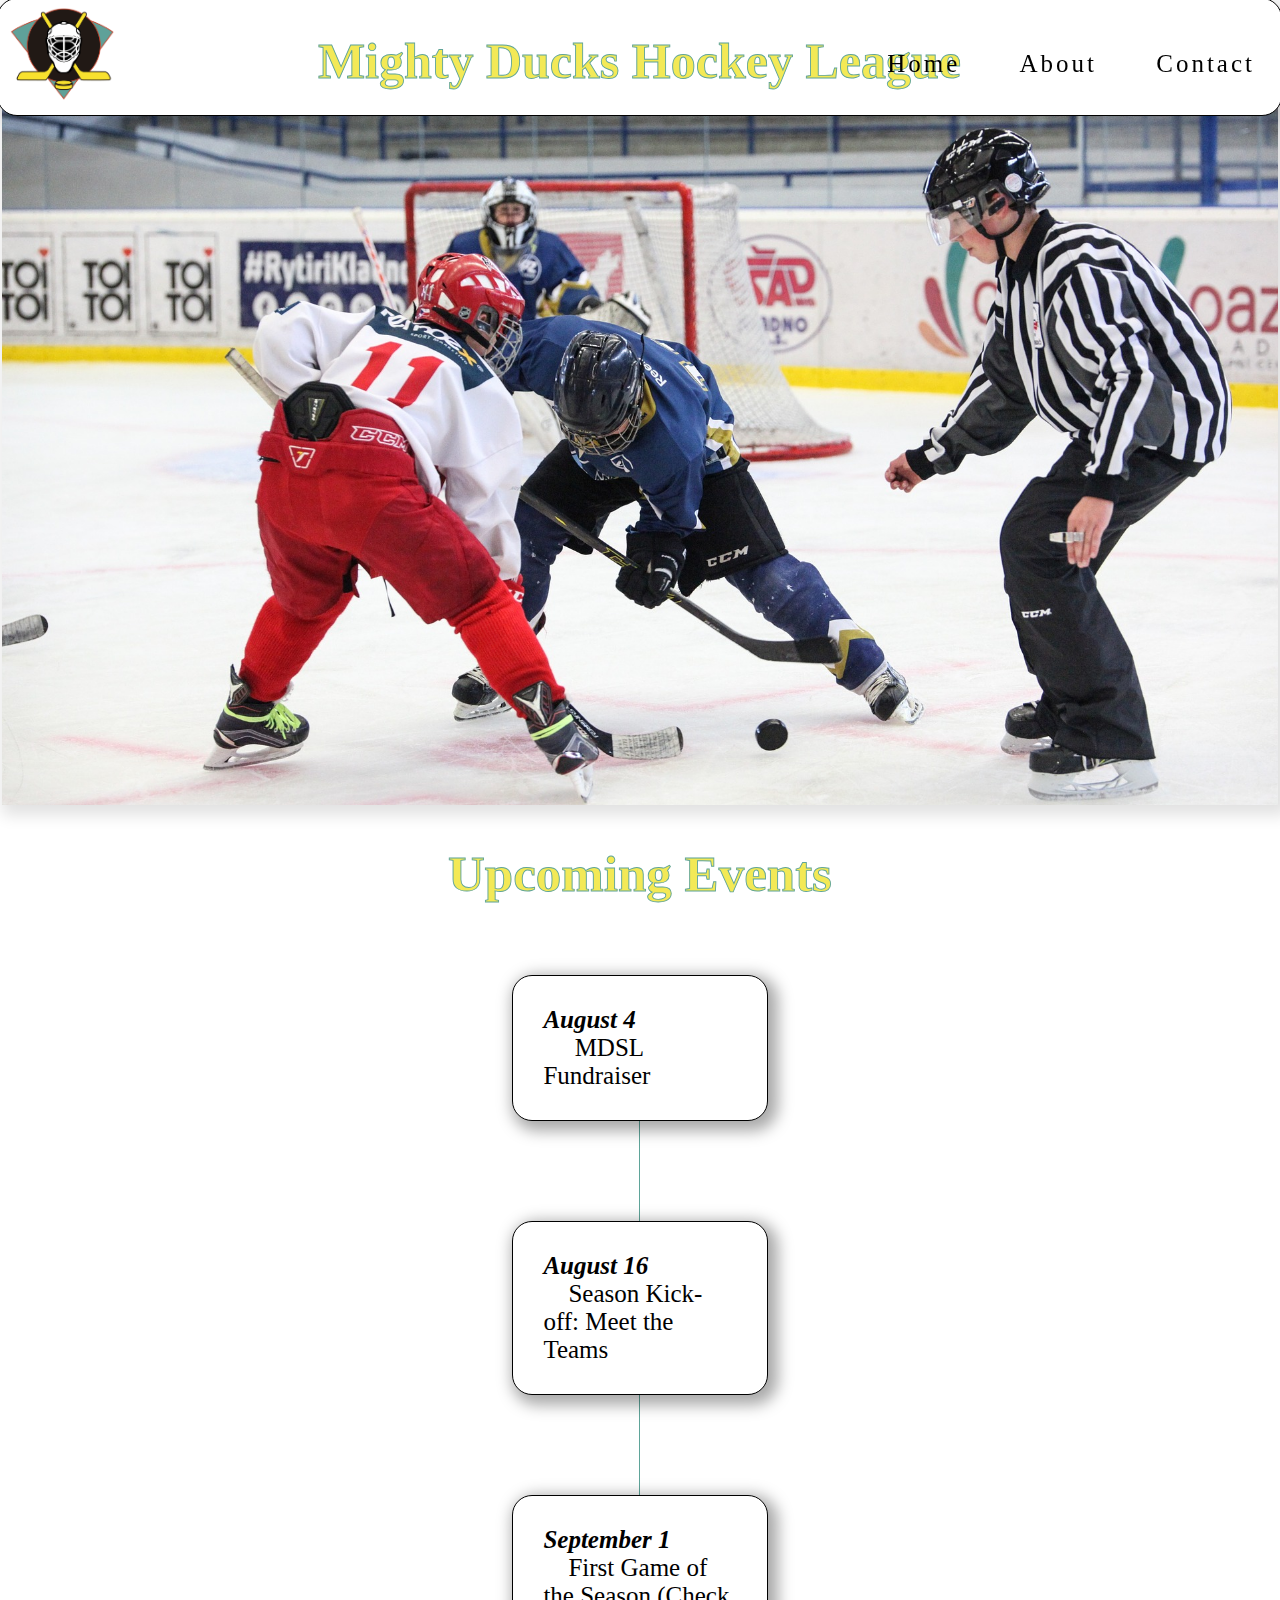
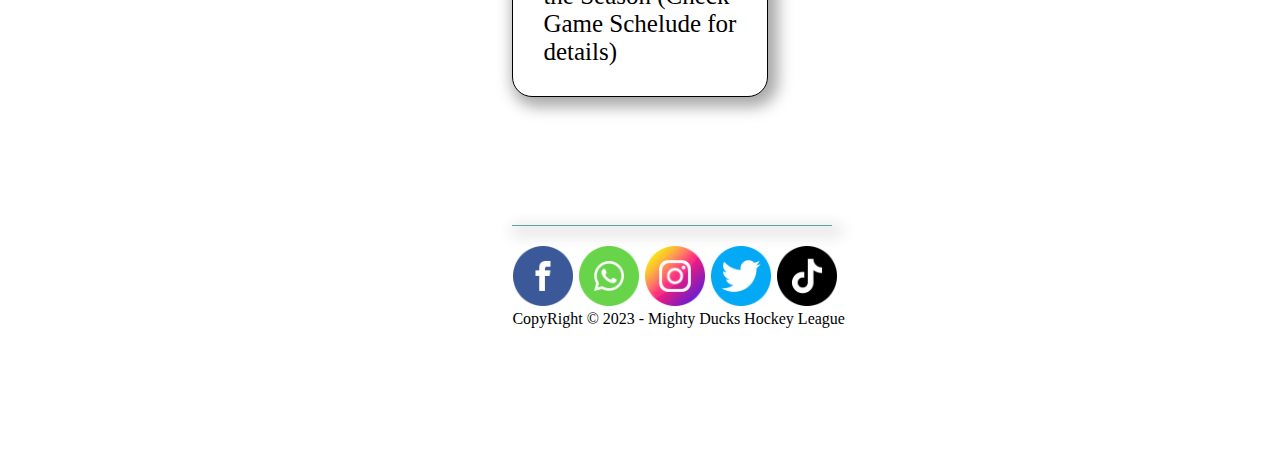
<file: index.html>
<!DOCTYPE html>
<html lang="en">
<head>
    <meta charset="UTF-8">
    <meta http-equiv="X-UA-Compatible" content="IE=edge">
    <meta name="viewport" content="width=device-width, initial-scale=1.0">
    <title>Mighty Ducks Hockey League</title>
    <link rel="shortcut icon" href="./src/logo.png">
    <!-- <link rel="stylesheet" href="./assets/styles/style_1.css"> -->
    <!-- <link rel="stylesheet" href="./assets/styles/style_2.css"> -->
    <link rel="stylesheet" href="./assets/styles/style_3.css">

</head>

<body>
    <header>
        <h1>Mighty Ducks Hockey League</h1>
    </header>

    <div id="banner">
        <nav id="menu">
            <a class="pressed" href="#" >Home </a>
            <a href="./about.html">About </a>
            <a href="./contact.html">Contact </a>
        </nav> 
    </div>
    
    <div id="titulo">
        <h2>Upcoming Events </h2>
        <div id="logo" ></div>
    </div>

    <main id="cuerpo">
        <div id="lineaVertical"></div><!--solamente utilizador en style3-->
        <article>
            <div class="contenido">
            <h4><i> August 4</i></h4>
            <p>&emsp; MDSL Fundraiser</p >
            </div>
        </article>
        <article>
            <div class="contenido">
            <h4><i>August 16</i> </h4>
            <p>&emsp;Season Kick-off: Meet the Teams</p>
            </div>
        </article>
        <article>
            <div class="contenido">
            <h4><i>September 1</i> </h4>
            <p>&emsp;First Game of the Season (Check Game Schelude for details)</p>
            </div>
        </article>
    </main>

    <footer><!--solamente utilizador en style3-->
        <div id="divfooter"></div>
        <ul>
            <li><img src="./assets/icons/facebook.png" alt="facebook"></li>
            <li><img src="./assets/icons/whatsapp.png" alt="whatsapp"></li>
            <li><img src="./assets/icons/instagram.png" alt="instagram"></li>
            <li><img src="./assets/icons/twitter.png" alt="twitter"></li>
            <li><img src="./assets/icons/tiktok.png" alt="tiktok"></li>
        </ul>
        <p>CopyRight © 2023 - Mighty Ducks Hockey League</p>
    </footer>
</body>
</html>
</file>
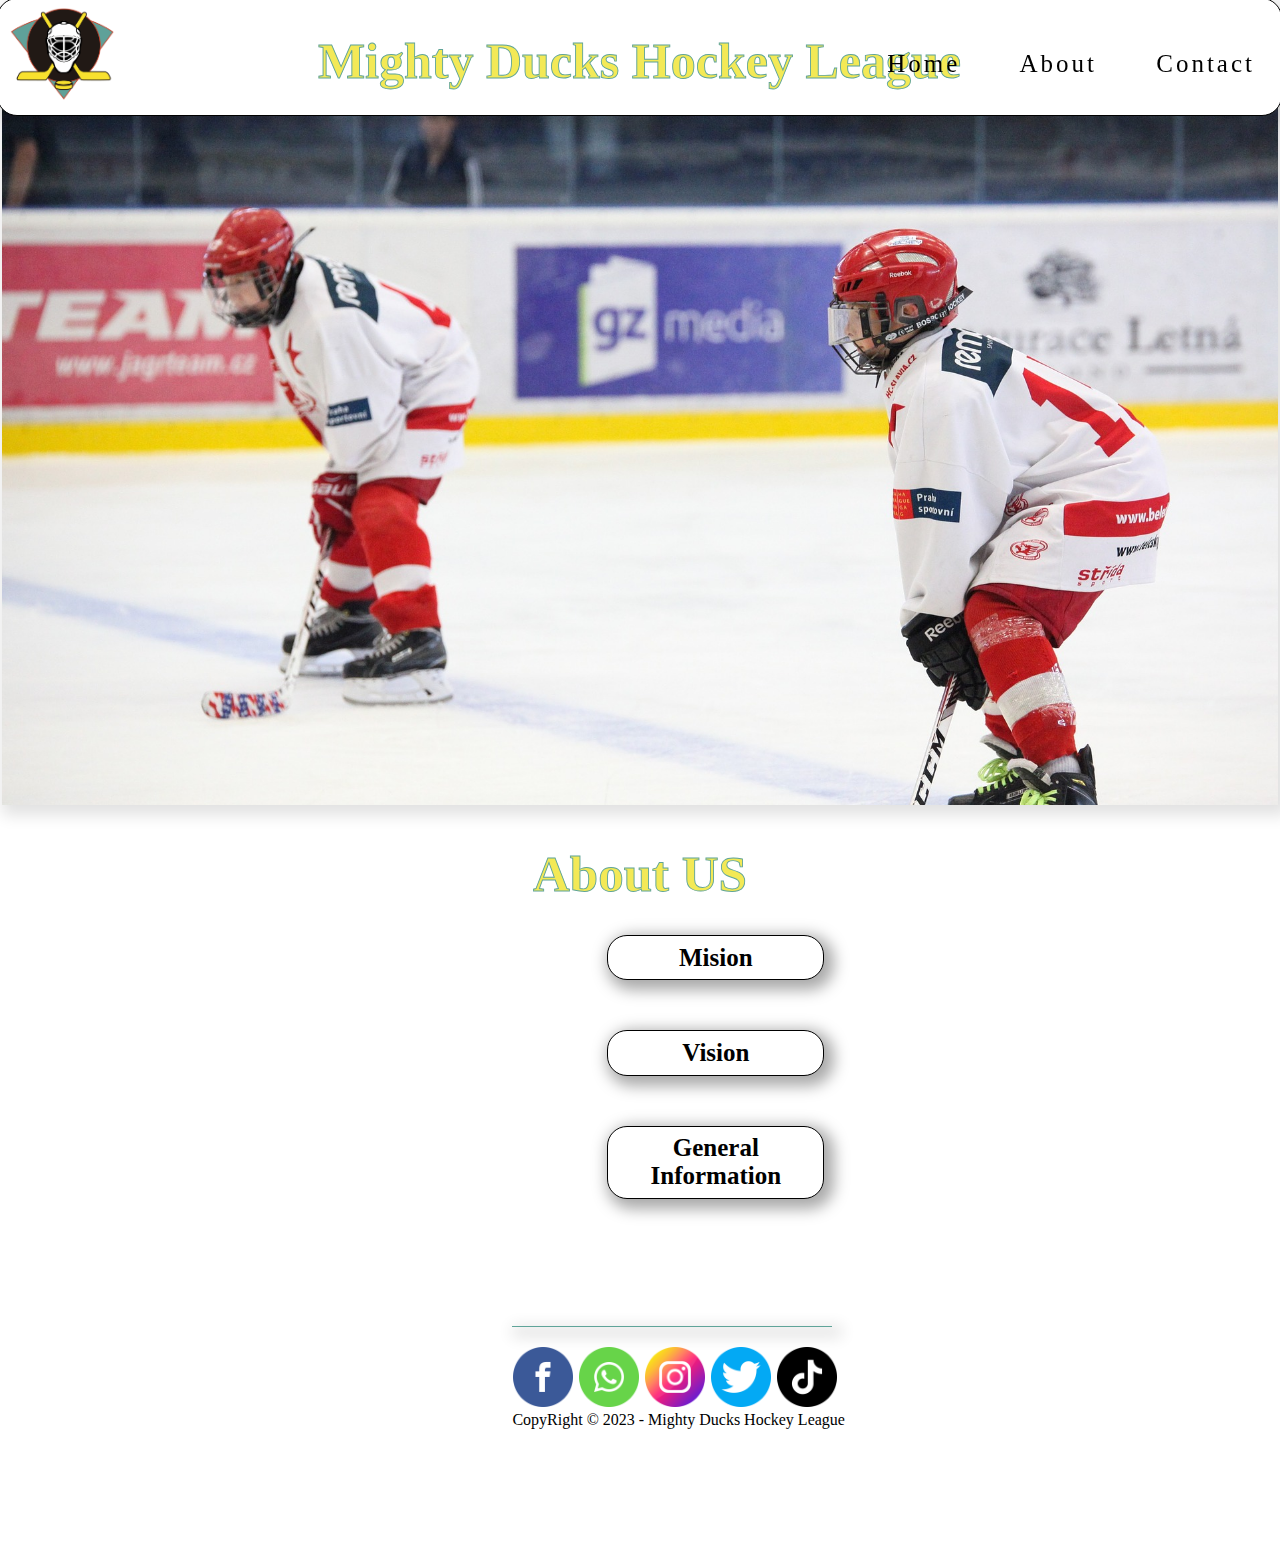
<file: about.html>
<!DOCTYPE html>
<html lang="en">
<head>
    <meta charset="UTF-8">
    <meta http-equiv="X-UA-Compatible" content="IE=edge">
    <meta name="viewport" content="width=device-width, initial-scale=1.0">
    <title>Mighty Ducks Hockey League</title>
    <link rel="shortcut icon" href="./assets/src/logo.png">
     <!-- <link rel="stylesheet" href="./assets/styles/style_1.css">  -->
    <!-- <link rel="stylesheet" href="./assets/styles/style_2.css"> -->
    <link rel="stylesheet" href="./assets/styles/style_3.css">

</head>

<body>
    <header>
        <h1>Mighty Ducks Hockey League</h1>
    </header>

    <div id="banner3">
        <nav id="menu">
            <a href="./index.html" >Home </a>
            <a class="pressed" href="#">About </a>
            <a href="./contact.html">Contact </a>
        </nav> 
    </div>

    <div id="titulo">
        <h2>About US </h2>
        <div id="logo" ></div> <!--solamente utilizador en style3-->
    </div>

    <main id="about">
        
            <article>
                <h4>Mision</h4>
                <p>To support young athletes living Chicago's northside neighborhood, who have an interest in 
                    learning and playing soccer, with opportunities to learn and practice skills related to the game of 
                    hockey, specifically those skills around team cooperation and good sportsmanship
                </p>
            </article>
            <article>
                <h4 >Vision</h4>
                <p>The Mighty Ducks Hockey League aspires to develop strong, well-rounded and mindful athletes 
                    through the building of character, self-discipline, and leadership.
                </p>
            </article>
            <article>
                <h4>General Information</h4>
                <p>The Mighty Ducks Soccer League was established in 1996 to provide athletes residing 
                    Chicago's northside neighborhoods an environment in which to learn and play hockey. To be a 
                    member of MDHL, you must be between the ages of 4 - 12 and reside a Chicago northside 
                    neighborhood. MDHL ran by o small full-time staff, and relies on the generous volunteer  
                    time of parents and previous league members.
                </p>
            </article>
    </main>
    
    <footer><!--solamente utilizador en style3-->
        <div id="divfooter"></div>
        <ul>
            <li><img src="./assets/icons/facebook.png" alt="facebook"></li>
            <li><img src="./assets/icons/whatsapp.png" alt="whatsapp"></li>
            <li><img src="./assets/icons/instagram.png" alt="instagram"></li>
            <li><img src="./assets/icons/twitter.png" alt="twitter"></li>
            <li><img src="./assets/icons/tiktok.png" alt="tiktok"></li>
        </ul>
        <p>CopyRight © 2023 - Mighty Ducks Hockey League</p>
    </footer>
</body>
</html>
</file>
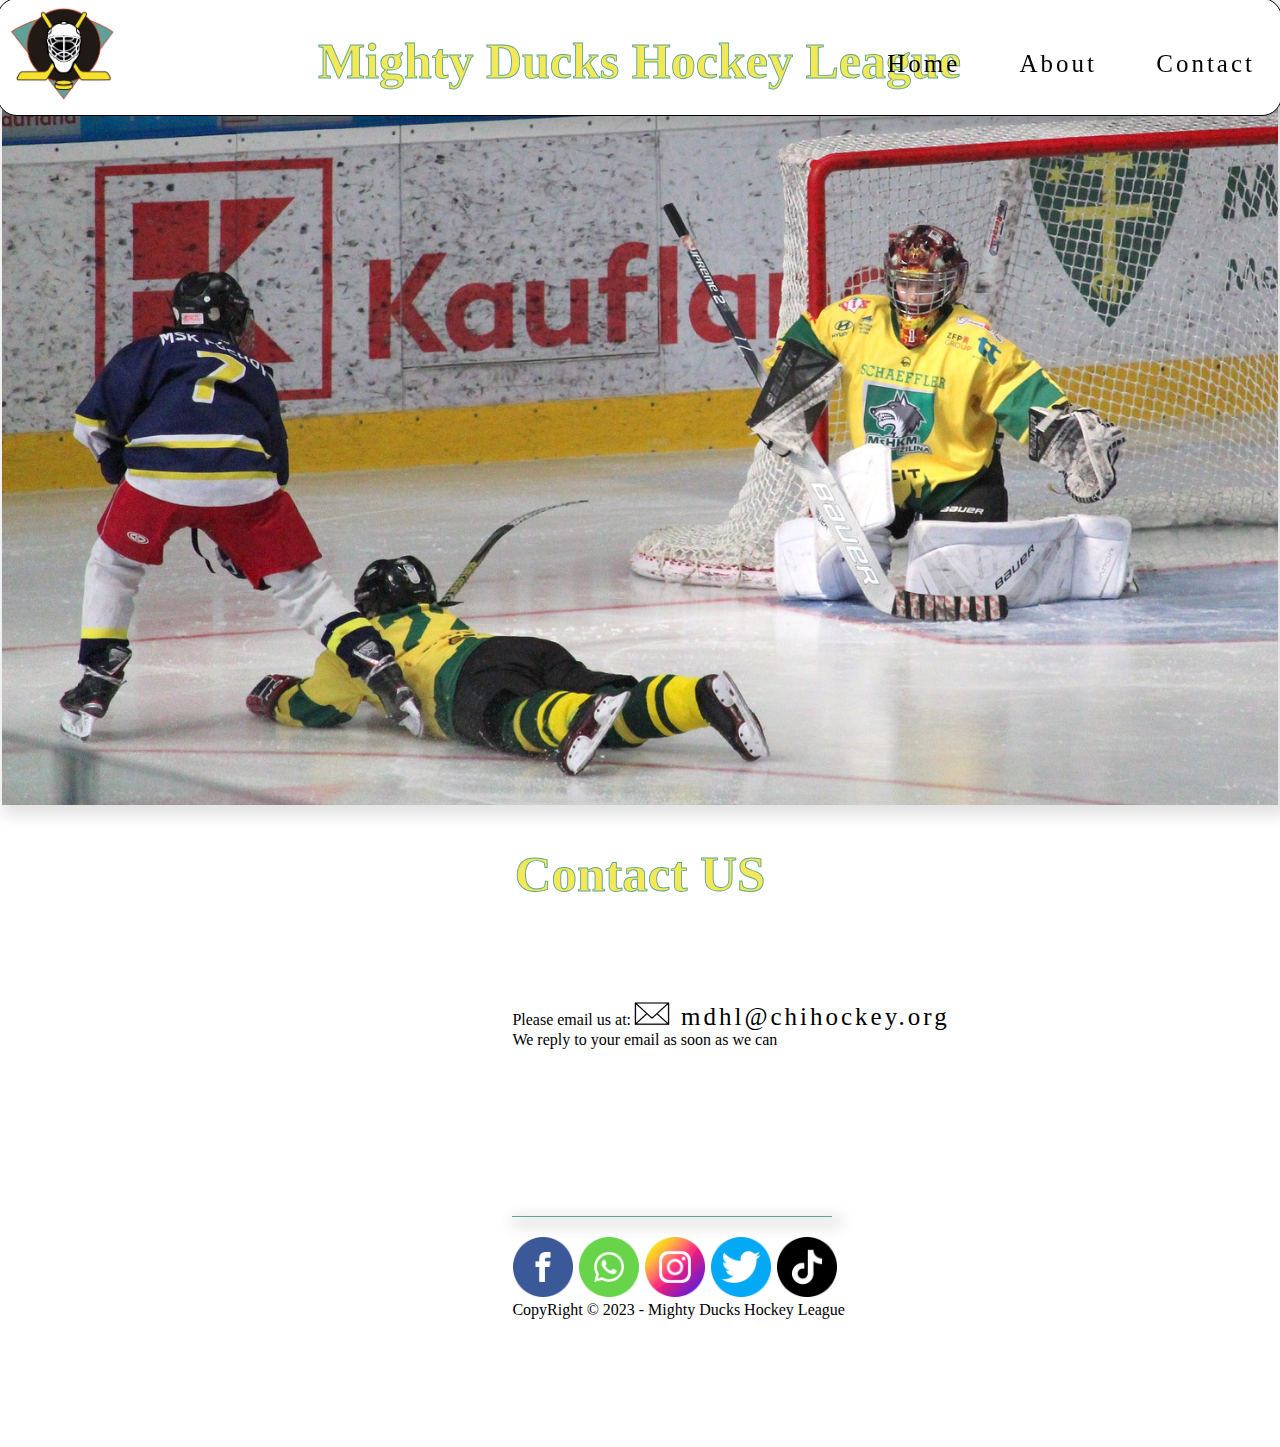
<file: contact.html>
<!DOCTYPE html>
<html lang="en">
<head>
    <meta charset="UTF-8">
    <meta http-equiv="X-UA-Compatible" content="IE=edge">
    <meta name="viewport" content="width=device-width, initial-scale=1.0">
    <title>Mighty Ducks Hockey League</title>
    <link rel="shortcut icon" href="./src/logo.png">
    <!-- <link rel="stylesheet" href="./assets/styles/style_1.css"> -->
    <!-- <link rel="stylesheet" href="./assets/styles/style_2.css"> -->
    <link rel="stylesheet" href="./assets/styles/style_3.css">

</head>

<body>
    <header>
        <h1>Mighty Ducks Hockey League</h1>
    </header>

    <div id="banner2">
        <nav id="menu">
            <a href="./index.html" >Home </a>
            <a href="./about.html">About </a>
            <a class="pressed" href="#">Contact </a>
        </nav> 
    </div>
    
    <div id="titulo">
        <h2>Contact US </h2>
        <div id="logo" ></div>
    </div>

    <main id="cuerpo">
        <div id="contact">
            <p>Please email us at:<a href="mailto:mdhl@chihockey.org">mdhl@chihockey.org</a> </p>
            <p>We reply to your email as soon as we can</p>
            <div id="letter"></div>
        </div>
    </main>

    <footer><!--solamente utilizador en style3-->
        <div id="divfooter"></div>
        <ul>
            <li><img src="./assets/icons/facebook.png" alt="facebook"></li>
            <li><img src="./assets/icons/whatsapp.png" alt="whatsapp"></li>
            <li><img src="./assets/icons/instagram.png" alt="instagram"></li>
            <li><img src="./assets/icons/twitter.png" alt="twitter"></li>
            <li><img src="./assets/icons/tiktok.png" alt="tiktok"></li>
        </ul>
        <p>CopyRight © 2023 - Mighty Ducks Hockey League</p>
    </footer>
</body>

</html>
</file>
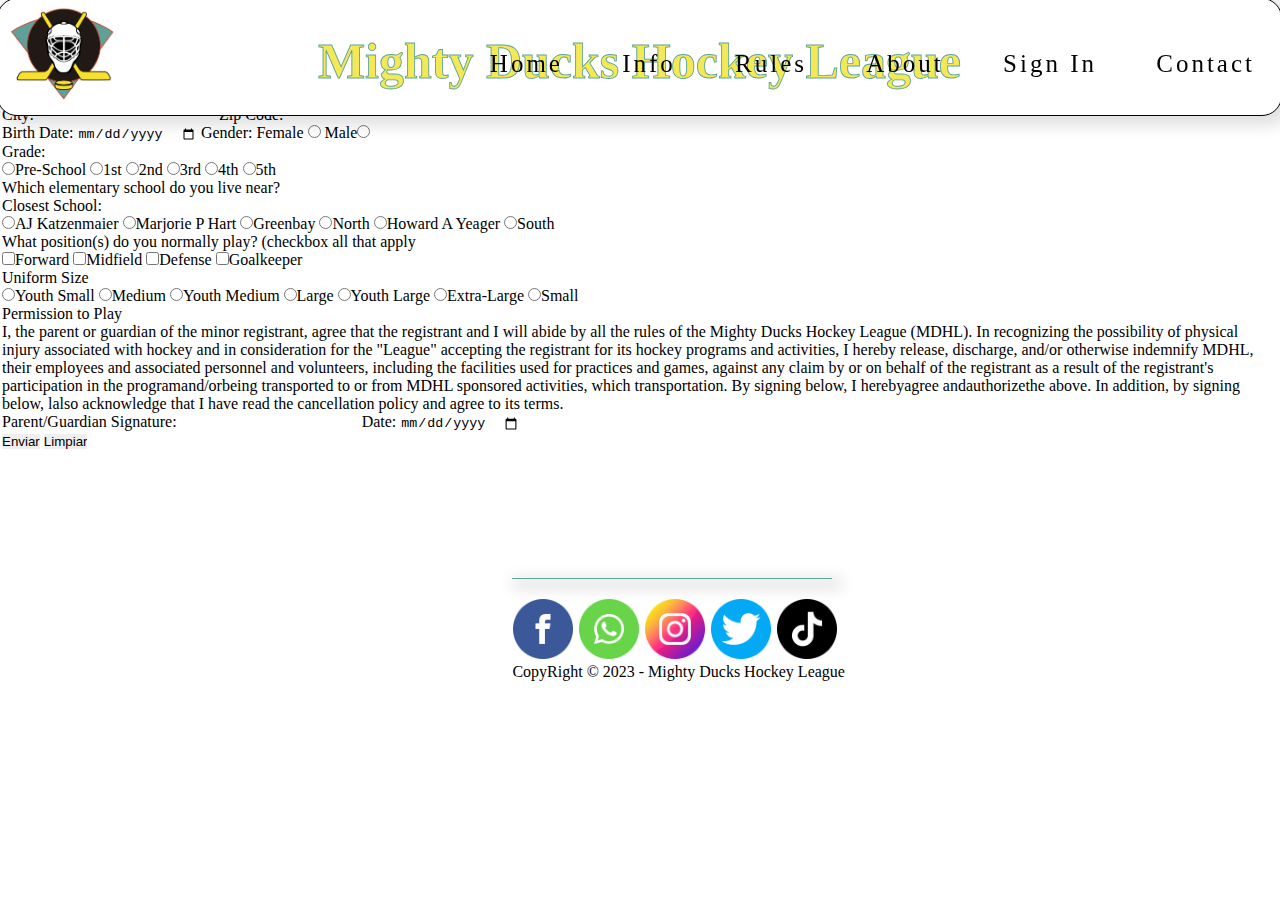
<file: form.html>
<!DOCTYPE html>
<html lang="en">
<head>
    <meta charset="UTF-8">
    <meta http-equiv="X-UA-Compatible" content="IE=edge">
    <meta name="viewport" content="width=device-width, initial-scale=1.0">
    <title>Mighty Ducks Hockey League</title>
    <link rel="shortcut icon" href="./assets/src/logo.png">
    <!-- <link rel="stylesheet" href="./assets/styles/style_1.css"> -->
    <!-- <link rel="stylesheet" href="./assets/styles/style_2.css"> -->
    <link rel="stylesheet" href="./assets/styles/style_3.css">

</head>

<body>
    <header>
        <h1>Mighty Ducks Hockey League</h1>
    </header>

    <div id="banner4">
        <nav id="menu">
            <a href="./index.html" >Home </a>
            <a href="./game_info.html">Info </a>
            <a href="./rules.html">Rules </a>
            <a href="./about.html">About </a>
            <a class="pressed" href="#">Sign In </a>
            <a href="./contact.html">Contact </a>
        </nav> 
    </div>
    
    <div id="titulo">
        <h2>Registration Form </h2>
        <div id="logo" ></div>
    </div>

    <main id="cuerpo_form">
        <form action="./show_data.html" method="get">
            <fieldset>
                <div>
                    <label>Player's First Name: <input type="text" name="fname"></label>
                    <label>Last Name: <input type="text" name="lname"></label>
                </div>
                <div><label>Street Address:<input type="text" name="address"></label></div>
                <div>
                    <label>City: <input type="text" name="city"></label>
                    <label>Zip Code: <input type="text" name="zcode"></label>
                </div>
                <div>
                    <label>Birth Date: <input type="date" name="bdate" id="bdate"></label>
                    <label for="Gender">Gender:</label>
                    <label >Female <input type="radio" name="Gender" id="Female" value="Female"></label>
                    <label >Male<input type="radio" name="Gender" id="Male" value="Male"></label>
                </div>
                <div>
                    <label for="Grade">Grade:</label>
                    <div class="container">
                    <label ><input type="radio" name="Grade" id="Pre-School" value="Pre-School">Pre-School </label>
                    <label ><input type="radio" name="Grade" id="1st" value="1">1st </label>
                    <label ><input type="radio" name="Grade" id="2nd" value="2">2nd </label>
                    <label ><input type="radio" name="Grade" id="3rd" value="3">3rd </label>
                    <label ><input type="radio" name="Grade" id="4th" value="4">4th </label>
                    <label ><input type="radio" name="Grade" id="5th" value="5">5th </label>
                    </div>
                </div>

            </fieldset>

            <fieldset>
                <legend> Which elementary school do you live near?</legend>
                <label for="school">Closest School: </label>
                <div class="container">
                <label class="item"><input type="radio" name="school" id="AJ Katzenmaier" value="AJ Katzenmaier">AJ Katzenmaier</label>
                <label class="item"><input type="radio" name="school" id="Marjorie P Hart" value="Marjorie P Hart">Marjorie P Hart </label>
                <label class="item"><input type="radio" name="school" id="Greenbay" value="Greenbay">Greenbay</label>
                <label class="item"><input type="radio" name="school" id="North" value="North">North </label>
                <label class="item"><input type="radio" name="school" id="Howard A Yeager" value="Howard A Yeager">Howard A Yeager </label>
                <label class="item"><input type="radio" name="school" id="South" value="South">South </label>
            </div></fieldset>

            <fieldset>
                <legend>What position(s) do you normally play? (checkbox all that apply</legend> 
                
                <div class="container">
                <label class="item"><input type="checkbox" name="position" id="Forward" value="Forward">Forward</label>
                <label class="item"><input type="checkbox" name="position" id="Midfield" value="Midfield">Midfield </label>
                <label class="item"><input type="checkbox" name="position" id="Defense" value="Defense">Defense</label>
                <label class="item"><input type="checkbox" name="position" id="Goalkeeper" value="Goalkeeper">Goalkeeper </label>
            </div>
            </fieldset>

            <fieldset>
                <legend>Uniform Size</legend>
                <div class="container">
                <label class="item"><input type="radio" name="USize" id="Youth Small" value="Youth Small">Youth Small </label>
                <label class="item"><input type="radio" name="USize" id="Medium" value="Medium">Medium </label>
                <label class="item"><input type="radio" name="USize" id="Youth Medium" value="Youth Medium">Youth Medium </label>
                <label class="item"><input type="radio" name="USize" id="Large" value="Large">Large </label>
                <label class="item"><input type="radio" name="USize" id="Youth Large" value="Youth Large">Youth Large </label>
                <label class="item"><input type="radio" name="USize" id="Extra-Large" value="Extra-Large">Extra-Large </label>
                <label class="item"><input type="radio" name="USize" id="Small" value="Small">Small </label>
            </div></fieldset>

            <fieldset id="sign">
                <legend> Permission to Play</legend>
                <p>I, the parent or guardian of the minor registrant, agree that the registrant and I will abide by all the rules of the Mighty Ducks Hockey League (MDHL). In recognizing the possibility of physical injury associated with hockey and in consideration for the "League" accepting the registrant for its hockey programs and activities, I hereby release, discharge, and/or otherwise indemnify MDHL, their employees and associated personnel and volunteers, including the facilities used for practices and games, against any claim by or on behalf of the registrant as a result of the registrant's participation in the programand/orbeing transported to or from MDHL sponsored activities, which transportation. By signing below, I herebyagree andauthorizethe above. In addition, by signing below, lalso acknowledge that I have read the cancellation policy and agree to its terms.</p>
                <label >Parent/Guardian Signature: <input type="text" name="Parent" id="Parent"></label>
                <label >Date: <input type="date" name="date" id="date"></label>
            </fieldset>
            <input type="submit" value="Enviar">
            <input type="reset" value="Limpiar">
        </form>
    </main>

    <footer>
        <div id="divfooter"></div>
        <ul>
            <li><img src="./assets/icons/facebook.png" alt="facebook"></li>
            <li><img src="./assets/icons/whatsapp.png" alt="whatsapp"></li>
            <li><img src="./assets/icons/instagram.png" alt="instagram"></li>
            <li><img src="./assets/icons/twitter.png" alt="twitter"></li>
            <li><img src="./assets/icons/tiktok.png" alt="tiktok"></li>
        </ul>
        <p>CopyRight © 2023 - Mighty Ducks Hockey League</p>
    </footer>
</body>
</html>
</file>
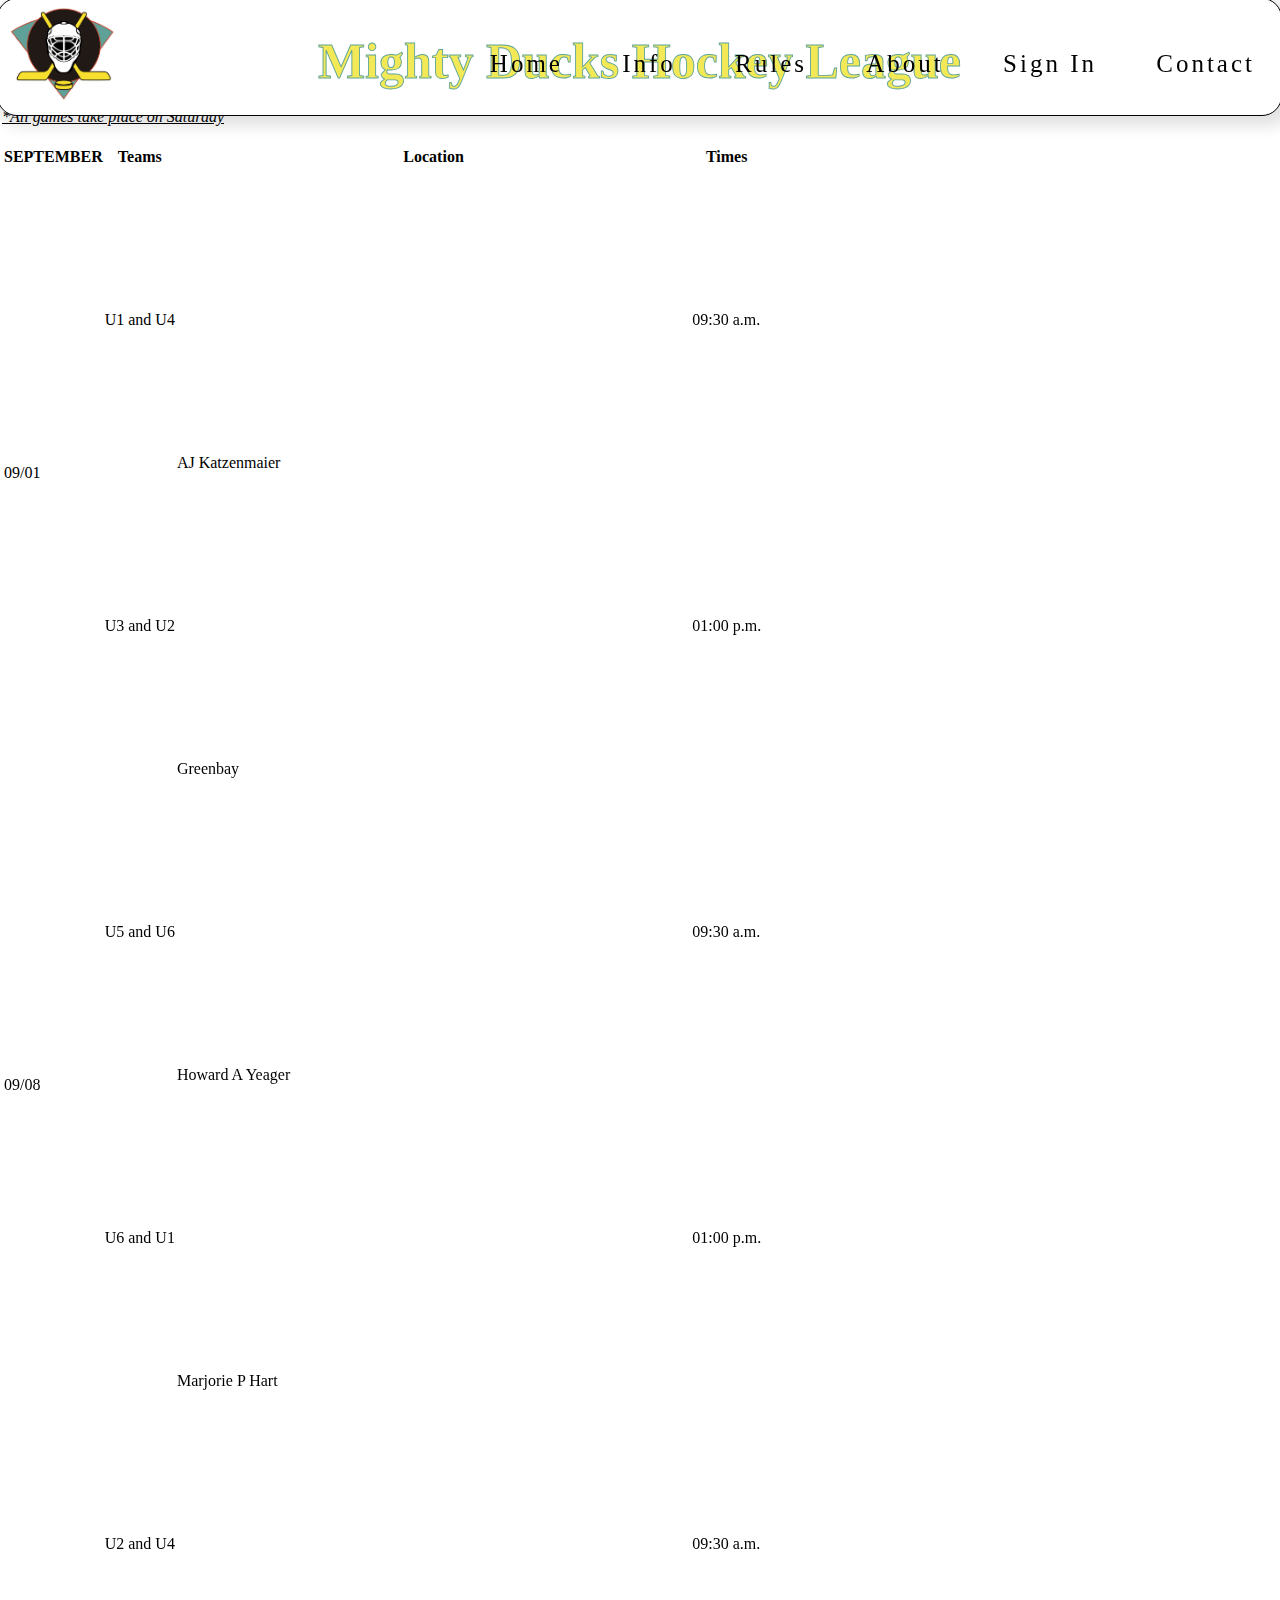
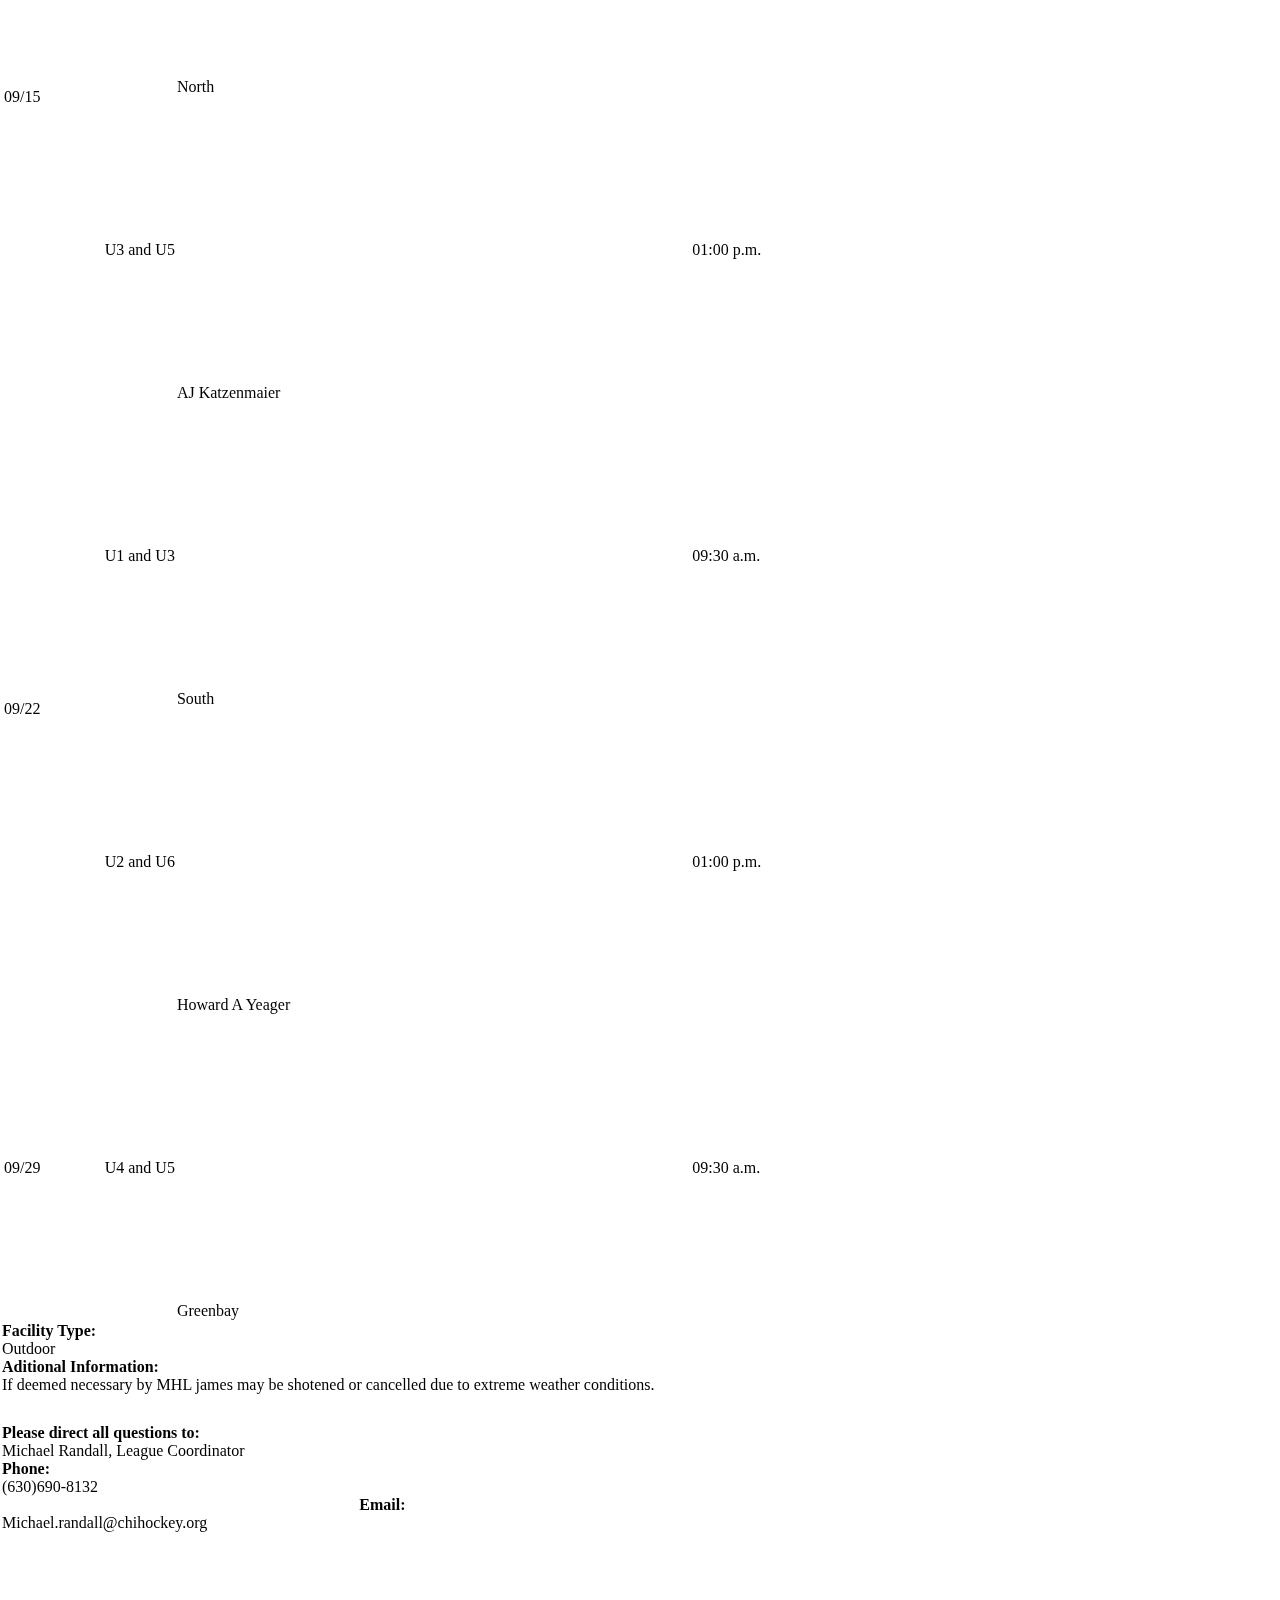
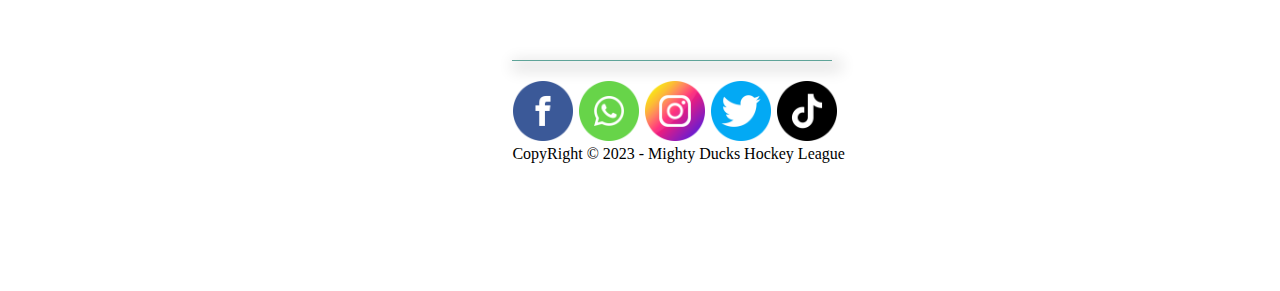
<file: game_info.html>
<!DOCTYPE html>
<html lang="en">
<head>
    <meta charset="UTF-8">
    <meta http-equiv="X-UA-Compatible" content="IE=edge">
    <meta name="viewport" content="width=device-width, initial-scale=1.0">
    <title>Mighty Ducks Hockey League</title>
    <link rel="shortcut icon" href="./assets/src/logo.png">
    <!-- <link rel="stylesheet" href="./assets/styles/style_1.css"> -->
    <!-- <link rel="stylesheet" href="./assets/styles/style_2.css"> -->
    <link rel="stylesheet" href="./assets/styles/style_3.css">

</head>

<body>
    <header>
        <h1>Mighty Ducks Hockey League</h1>
    </header>

    <div id="banner4">
        <nav id="menu">
            <a href="./index.html" >Home </a>
            <a class="pressed" href="#">Info </a>
            <a href="./rules.html">Rules </a>
            <a href="./about.html">About </a>
            <a href="./form.html">Sign In </a>
            <a href="./contact.html">Contact </a>
        </nav> 
    </div>
    
    <div id="titulo">
        <h2>Game Information </h2>
        <div id="logo" ></div>
    </div>

    <main id="cuerpo_info">
        <p style="font-style:italic; margin-bottom: 20px;">Fall Schedule</p>
        <p style="text-decoration-line: underline; font-style:italic; margin-bottom: 20px;">*All games take place on Saturday</p>
        <table class="game__table">
            <thead>
                <tr>
                    <th>SEPTEMBER</th>
                    <th>Teams</th>
                    <th>Location</th>
                    <th>Times</th>
                </tr>
            </thead>
            <tbody>
            <tr>
                <td rowspan="2">09/01</td>
                <td>U1 and U4</td>
                <td class="Location">AJ Katzenmaier <iframe src="https://www.google.com/maps/embed?pb=!1m18!1m12!1m3!1d2949.7804581651726!2d-87.86499328441145!3d42.32588114525176!2m3!1f0!2f0!3f0!3m2!1i1024!2i768!4f13.1!3m3!1m2!1s0x880f932fbc6ba7cd%3A0xcf2bbe275c6da815!2sAJ%20Katzenmaier%20Academy!5e0!3m2!1ses!2sar!4v1675478882469!5m2!1ses!2sar" width="400" height="300" style="border:0;" allowfullscreen="" loading="lazy" referrerpolicy="no-referrer-when-downgrade" ></iframe></td>
                <td>09:30 a.m.</td>
            </tr>
            <tr>
                <td>U3 and U2</td>
                <td class="Location">Greenbay<iframe src="https://www.google.com/maps/embed?pb=!1m18!1m12!1m3!1d759668.7672622168!2d-87.772232202035!3d41.947536979721306!2m3!1f0!2f0!3f0!3m2!1i1024!2i768!4f13.1!3m3!1m2!1s0x880fc1baf2145881%3A0x233bb9e265662b9f!2sGreen%20Bay%20Early%20Childhood%20Center!5e0!3m2!1ses!2sar!4v1675483638830!5m2!1ses!2sar" width="400" height="300" style="border:0;" allowfullscreen="" loading="lazy" referrerpolicy="no-referrer-when-downgrade"></iframe></td>
                <td>01:00 p.m.</td>
            </tr>
            <tr>
                <td rowspan="2">09/08</td>
                <td>U5 and U6</td>
                <td class="Location">Howard A Yeager<iframe src="https://www.google.com/maps/embed?pb=!1m18!1m12!1m3!1d189135.34895515037!2d-87.86123035422514!3d42.209318614085234!2m3!1f0!2f0!3f0!3m2!1i1024!2i768!4f13.1!3m3!1m2!1s0x880feccac26b07c5%3A0x8b51fa5d6efe771a!2sHoward%20A.%20Yeager%20School%20(PREK-K)!5e0!3m2!1ses!2sar!4v1675483704194!5m2!1ses!2sar" width="400" height="300" style="border:0;" allowfullscreen="" loading="lazy" referrerpolicy="no-referrer-when-downgrade"></iframe></td>
                <td>09:30 a.m.</td>
            </tr>
            <tr>
                <td>U6 and U1</td>
                <td class="Location">Marjorie P Hart<iframe src="https://www.google.com/maps/embed?pb=!1m18!1m12!1m3!1d189376.93570302738!2d-87.88591355556116!3d42.128570243076304!2m3!1f0!2f0!3f0!3m2!1i1024!2i768!4f13.1!3m3!1m2!1s0x880fd30f2637f9d7%3A0xdbff5d5dfcfcfa35!2sMarjorie%20P%20Hart%20Elementary!5e0!3m2!1ses!2sar!4v1675483733827!5m2!1ses!2sar" width="400" height="300" style="border:0;" allowfullscreen="" loading="lazy" referrerpolicy="no-referrer-when-downgrade"></iframe></td>
                <td>01:00 p.m.</td>
            </tr>
            <tr>
                <td rowspan="2">09/15</td>
                <td>U2 and U4</td>
                <td class="Location">North<iframe src="https://www.google.com/maps/embed?pb=!1m18!1m12!1m3!1d756294.6941745791!2d-87.93329241228768!3d42.22991300800546!2m3!1f0!2f0!3f0!3m2!1i1024!2i768!4f13.1!3m3!1m2!1s0x880fed60b13aa0a7%3A0xfe6df83b0f197ed6!2sNorth%20Elementary%20School!5e0!3m2!1ses!2sar!4v1675483770531!5m2!1ses!2sar" width="400" height="300" style="border:0;" allowfullscreen="" loading="lazy" referrerpolicy="no-referrer-when-downgrade"></iframe></td>
                <td>09:30 a.m.</td>
            </tr>
            <tr>
                <td>U3 and U5</td>
                <td class="Location">AJ Katzenmaier <iframe src="https://www.google.com/maps/embed?pb=!1m18!1m12!1m3!1d2949.7804581651726!2d-87.86499328441145!3d42.32588114525176!2m3!1f0!2f0!3f0!3m2!1i1024!2i768!4f13.1!3m3!1m2!1s0x880f932fbc6ba7cd%3A0xcf2bbe275c6da815!2sAJ%20Katzenmaier%20Academy!5e0!3m2!1ses!2sar!4v1675478882469!5m2!1ses!2sar" width="400" height="300" style="border:0;" allowfullscreen="" loading="lazy" referrerpolicy="no-referrer-when-downgrade" ></iframe></td>
                <td>01:00 p.m.</td>
            </tr>
            <tr>
                <td rowspan="2">09/22</td>
                <td>U1 and U3</td>
                <td class="Location">South <iframe src="https://www.google.com/maps/embed?pb=!1m18!1m12!1m3!1d1653727.8912268048!2d-81.44578405573662!3d35.94850403443547!2m3!1f0!2f0!3f0!3m2!1i1024!2i768!4f13.1!3m3!1m2!1s0x885311166fc32c97%3A0xc320321f516314cb!2sSouthern%20Elementary%20School!5e0!3m2!1ses!2sar!4v1675483549098!5m2!1ses!2sar" width="400" height="300" style="border:0;" allowfullscreen="" loading="lazy" referrerpolicy="no-referrer-when-downgrade"></iframe></td>
                <td>09:30 a.m.</td>
            </tr>
            <tr>
                <td>U2 and U6</td>
                <td class="Location">Howard A Yeager<iframe src="https://www.google.com/maps/embed?pb=!1m18!1m12!1m3!1d189135.34895515037!2d-87.86123035422514!3d42.209318614085234!2m3!1f0!2f0!3f0!3m2!1i1024!2i768!4f13.1!3m3!1m2!1s0x880feccac26b07c5%3A0x8b51fa5d6efe771a!2sHoward%20A.%20Yeager%20School%20(PREK-K)!5e0!3m2!1ses!2sar!4v1675483704194!5m2!1ses!2sar" width="400" height="300" style="border:0;" allowfullscreen="" loading="lazy" referrerpolicy="no-referrer-when-downgrade"></iframe></td>
                <td>01:00 p.m.</td>
            </tr>
            <tr>
                <td>09/29</td>
                <td>U4 and U5</td>
                <td class="Location">Greenbay<iframe src="https://www.google.com/maps/embed?pb=!1m18!1m12!1m3!1d759668.7672622168!2d-87.772232202035!3d41.947536979721306!2m3!1f0!2f0!3f0!3m2!1i1024!2i768!4f13.1!3m3!1m2!1s0x880fc1baf2145881%3A0x233bb9e265662b9f!2sGreen%20Bay%20Early%20Childhood%20Center!5e0!3m2!1ses!2sar!4v1675483638830!5m2!1ses!2sar" width="400" height="300" style="border:0;" allowfullscreen="" loading="lazy" referrerpolicy="no-referrer-when-downgrade"></iframe></td>
                <td>09:30 a.m.</td>
            </tr>
        </tbody>
        </table>
        <div id="info">
            <div><h4>Facility Type:</h4><p>Outdoor</p></div>
            <div><h4>Aditional Information:</h4><p>If deemed necessary by MHL james may be shotened or cancelled due to extreme weather conditions.</p></div>
            <div style="margin-top: 30px;"><h4>Please direct all questions to:</h4><p>Michael Randall, League Coordinator</p></div>
            <div><h4>Phone:</h4><p>(630)690-8132</p>
            <h4 style="margin-left: 28%;">Email:</h4><p>Michael.randall@chihockey.org</p></div>
        </div>
    </main>

    <footer><!--solamente utilizador en style3-->
        <div id="divfooter"></div>
        <ul>
            <li><img src="./assets/icons/facebook.png" alt="facebook"></li>
            <li><img src="./assets/icons/whatsapp.png" alt="whatsapp"></li>
            <li><img src="./assets/icons/instagram.png" alt="instagram"></li>
            <li><img src="./assets/icons/twitter.png" alt="twitter"></li>
            <li><img src="./assets/icons/tiktok.png" alt="tiktok"></li>
        </ul>
        <p>CopyRight © 2023 - Mighty Ducks Hockey League</p>
    </footer>
</body>
</html>
</file>
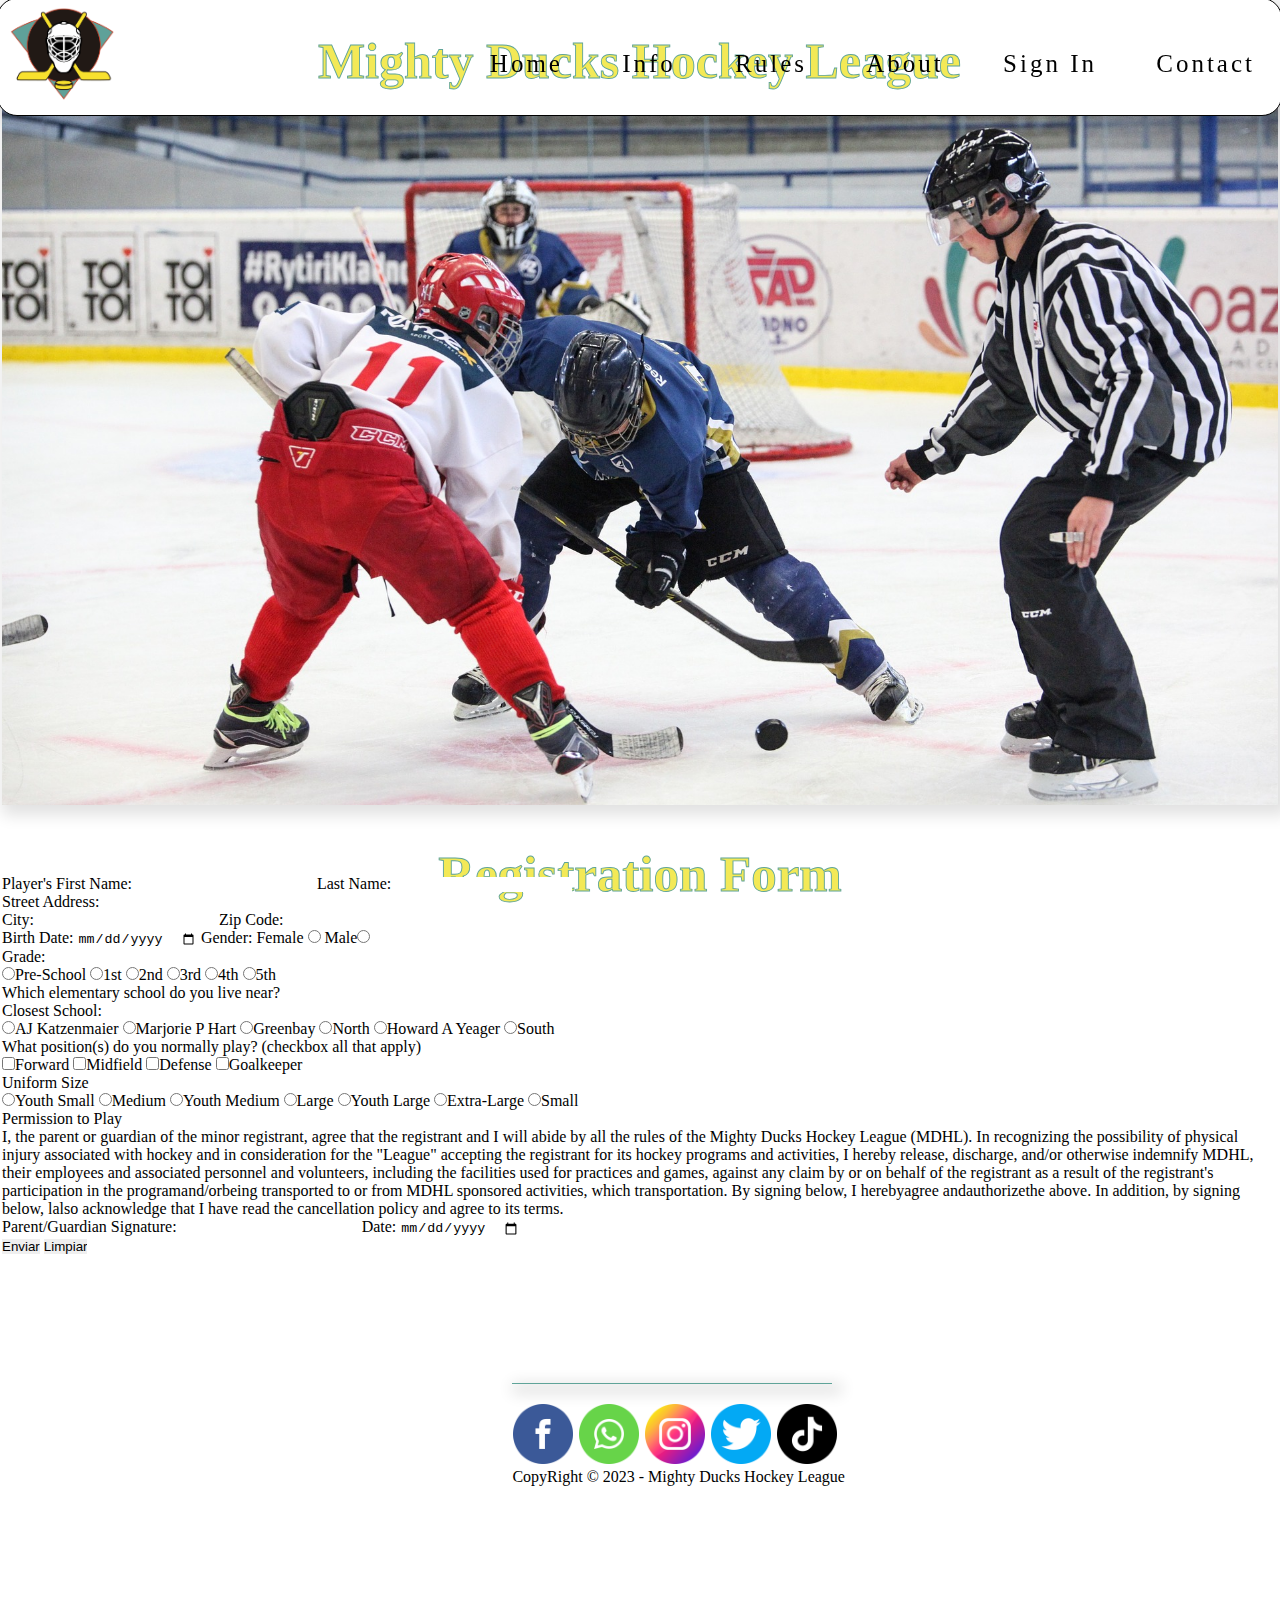
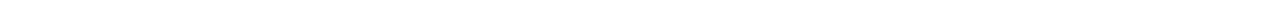
<file: registration.html>
<!DOCTYPE html>
<html lang="en">
<head>
    <meta charset="UTF-8">
    <meta http-equiv="X-UA-Compatible" content="IE=edge">
    <meta name="viewport" content="width=device-width, initial-scale=1.0">
    <title>Mighty Ducks Hockey League</title>
    <link rel="shortcut icon" href="./assets/src/logo.png">
    <link rel="stylesheet" href="./assets/styles/style_3.css">

</head>

<body>
    <header>
        <h1>Mighty Ducks Hockey League</h1>
    </header>

    <div id="banner">
        <nav id="menu">
            <a href="./index.html" >Home </a>
            <a href="./game_info.html">Info </a>
            <a href="./rules.html">Rules </a>
            <a href="./about.html">About </a>
            <a class="pressed" href="#">Sign In </a>
            <a href="./contact.html">Contact </a>
        </nav> 
    </div>
    
    <div id="titulo">
        <h2>Registration Form </h2>
        <div id="logo" ></div>
    </div>

    <main id="cuerpo_form">
        <form action="./show_data.html" method="get">
            <fieldset>
                <div>
                    <label>Player's First Name: <input type="text" name="fname"></label>
                    <label>Last Name: <input type="text" name="lname"></label>
                </div>
                <div><label>Street Address:<input type="text" name="address"></label></div>
                <div>
                    <label>City: <input type="text" name="city"></label>
                    <label>Zip Code: <input type="text" name="zcode"></label>
                </div>
                <div>
                    <label>Birth Date: <input type="date" name="bdate" id="bdate"></label>
                    <label >Gender:</label>
                    <label >Female <input type="radio" name="Gender" id="Female" value="Female"></label>
                    <label >Male<input type="radio" name="Gender" id="Male" value="Male"></label>
                </div>
                <div>
                    <label >Grade:</label>
                    <div class="container">
                    <label ><input type="radio" name="Grade" id="Pre-School" value="Pre-School">Pre-School </label>
                    <label ><input type="radio" name="Grade" id="1st" value="1">1st </label>
                    <label ><input type="radio" name="Grade" id="2nd" value="2">2nd </label>
                    <label ><input type="radio" name="Grade" id="3rd" value="3">3rd </label>
                    <label ><input type="radio" name="Grade" id="4th" value="4">4th </label>
                    <label ><input type="radio" name="Grade" id="5th" value="5">5th </label>
                    </div>
                </div>

            </fieldset>

            <fieldset>
                <legend> Which elementary school do you live near?</legend>
                <p>Closest School: </p>
                <div class="container">
                <label class="item"><input type="radio" name="school" id="AJ_Katzenmaier" value="AJ Katzenmaier">AJ Katzenmaier</label>
                <label class="item"><input type="radio" name="school" id="Marjorie_P_Hart" value="Marjorie P Hart">Marjorie P Hart </label>
                <label class="item"><input type="radio" name="school" id="Greenbay" value="Greenbay">Greenbay</label>
                <label class="item"><input type="radio" name="school" id="North" value="North">North </label>
                <label class="item"><input type="radio" name="school" id="Howard_A_Yeager" value="Howard_A_Yeager">Howard A Yeager </label>
                <label class="item"><input type="radio" name="school" id="South" value="South">South </label>
            </div></fieldset>

            <fieldset>
                <legend>What position(s) do you normally play? (checkbox all that apply)</legend> 
                
                <div class="container">
                <label class="item"><input type="checkbox" name="position" id="Forward" value="Forward">Forward</label>
                <label class="item"><input type="checkbox" name="position" id="Midfield" value="Midfield">Midfield </label>
                <label class="item"><input type="checkbox" name="position" id="Defense" value="Defense">Defense</label>
                <label class="item"><input type="checkbox" name="position" id="Goalkeeper" value="Goalkeeper">Goalkeeper </label>
            </div>
            </fieldset>

            <fieldset>
                <legend>Uniform Size</legend>
                <div class="container">
                <label class="item"><input type="radio" name="USize" id="Youth_Small" value="Youth Small">Youth Small </label>
                <label class="item"><input type="radio" name="USize" id="Medium" value="Medium">Medium </label>
                <label class="item"><input type="radio" name="USize" id="Youth_Medium" value="Youth Medium">Youth Medium </label>
                <label class="item"><input type="radio" name="USize" id="Large" value="Large">Large </label>
                <label class="item"><input type="radio" name="USize" id="Youth_Large" value="Youth Large">Youth Large </label>
                <label class="item"><input type="radio" name="USize" id="Extra-Large" value="Extra-Large">Extra-Large </label>
                <label class="item"><input type="radio" name="USize" id="Small" value="Small">Small </label>
            </div></fieldset>

            <fieldset id="sign">
                <legend> Permission to Play</legend>
                <p>I, the parent or guardian of the minor registrant, agree that the registrant and I will abide by all the rules of the Mighty Ducks Hockey League (MDHL). In recognizing the possibility of physical injury associated with hockey and in consideration for the "League" accepting the registrant for its hockey programs and activities, I hereby release, discharge, and/or otherwise indemnify MDHL, their employees and associated personnel and volunteers, including the facilities used for practices and games, against any claim by or on behalf of the registrant as a result of the registrant's participation in the programand/orbeing transported to or from MDHL sponsored activities, which transportation. By signing below, I herebyagree andauthorizethe above. In addition, by signing below, lalso acknowledge that I have read the cancellation policy and agree to its terms.</p>
                <label >Parent/Guardian Signature: <input type="text" name="Parent" id="Parent" required></label>
                <label >Date: <input type="date" name="date" id="date" required></label>
            </fieldset>
            <input type="submit" value="Enviar">
            <input type="reset" value="Limpiar">
        </form>
    </main>

    <footer>
        <div id="divfooter"></div>
        <ul>
            <li><img src="./assets/icons/facebook.png" alt="facebook"></li>
            <li><img src="./assets/icons/whatsapp.png" alt="whatsapp"></li>
            <li><img src="./assets/icons/instagram.png" alt="instagram"></li>
            <li><img src="./assets/icons/twitter.png" alt="twitter"></li>
            <li><img src="./assets/icons/tiktok.png" alt="tiktok"></li>
        </ul>
        <p>CopyRight © 2023 - Mighty Ducks Hockey League</p>
    </footer>
</body>
</html>
</file>
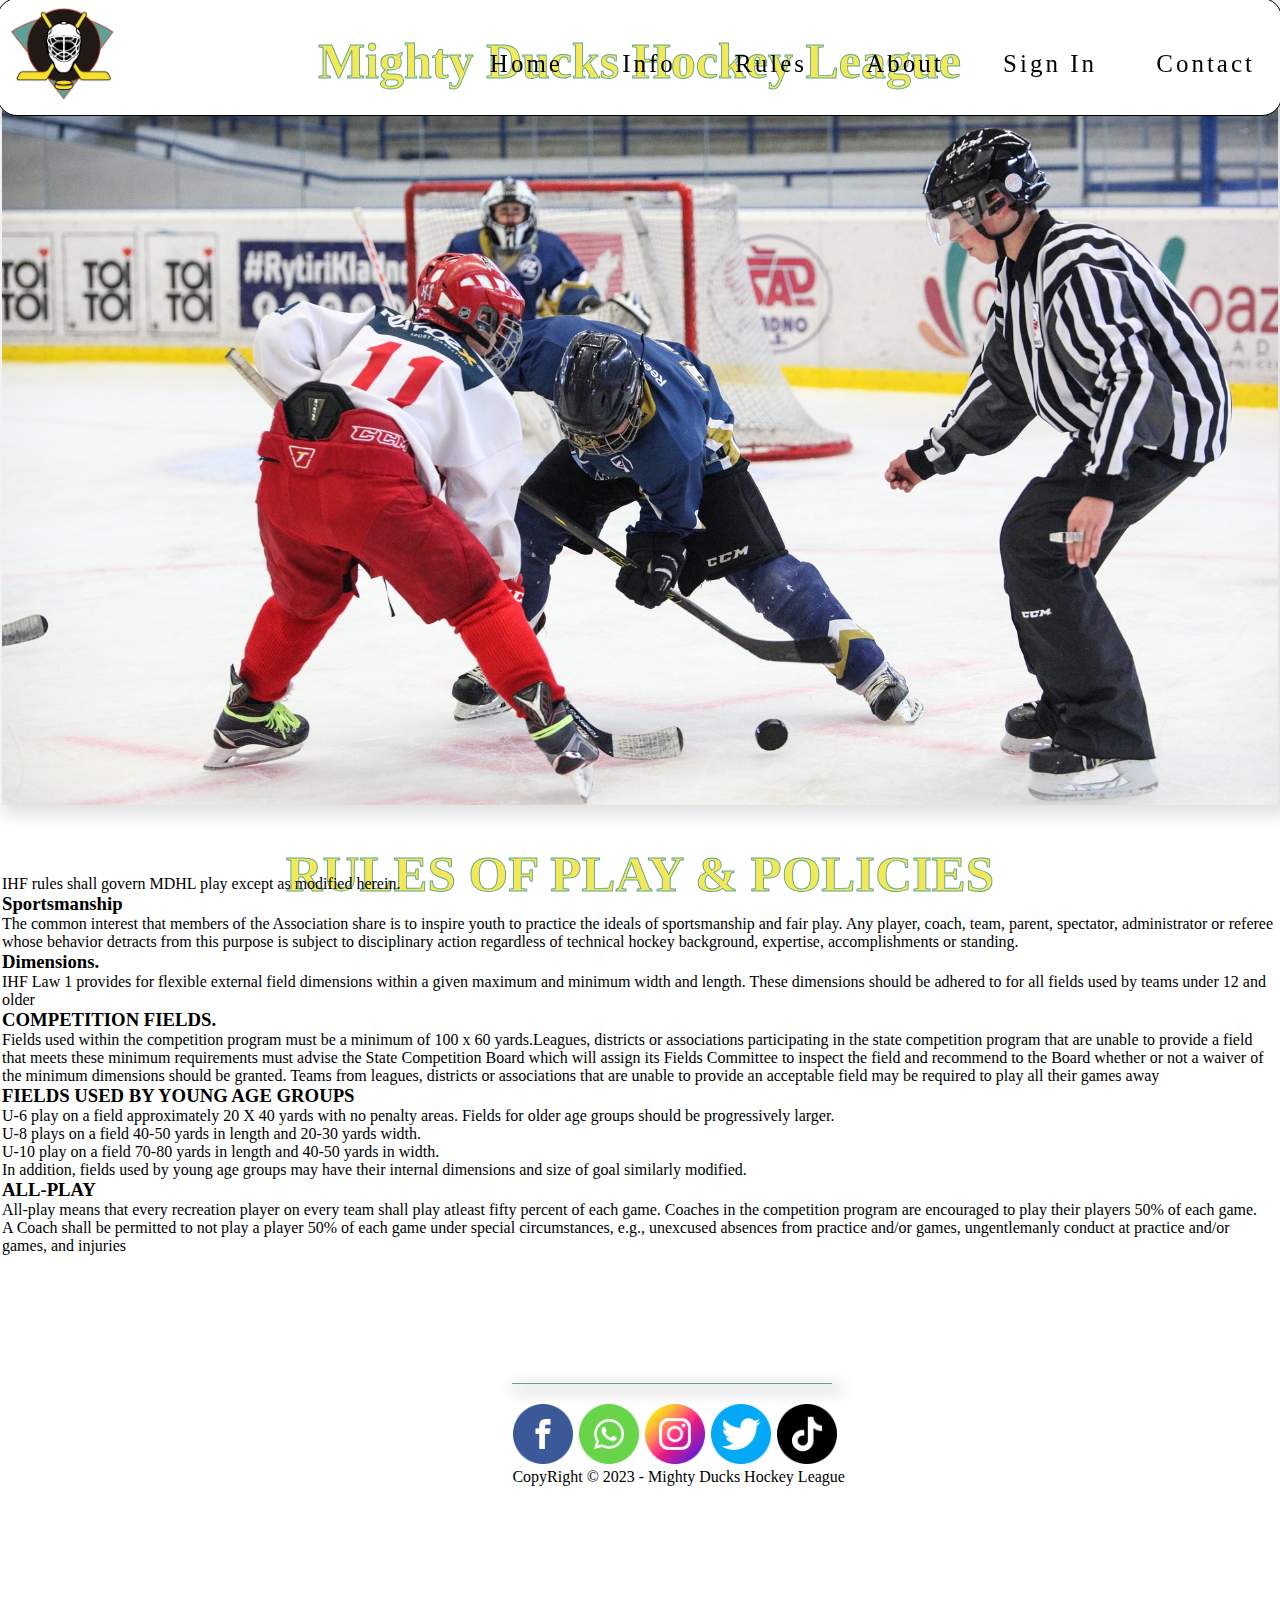
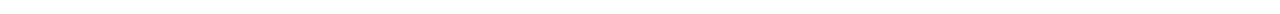
<file: rules.html>
<!DOCTYPE html>
<html lang="en">
<head>
    <meta charset="UTF-8">
    <meta http-equiv="X-UA-Compatible" content="IE=edge">
    <meta name="viewport" content="width=device-width, initial-scale=1.0">
    <title>Mighty Ducks Hockey League</title>
    <link rel="shortcut icon" href="./assets/src/logo.png">
    <link rel="stylesheet" href="./assets/styles/style_3.css">

</head>

<body>
    <header>
        <h1>Mighty Ducks Hockey League</h1>
    </header>

    <div id="banner">
        <nav id="menu">
            <a href="./index.html" >Home </a>
            <a href="./game_info.html">Info </a>
            <a class="pressed" href="#">Rules </a>
            <a href="./about.html">About </a>
            <a href="./registration.html">Sign In </a>
            <a href="./contact.html">Contact </a>
        </nav> 
    </div>
    
    <div id="titulo">
        <h2>RULES OF PLAY & POLICIES</h2>
        <div id="logo" ></div>
    </div>

    <main id="cuerpo_rules">
        <p>IHF rules shall govern MDHL play except as modified herein.</p>
        <Article>
            <h3>Sportsmanship</h3>
            <p>The common interest that members of the Association share is to inspire 
                youth to practice the ideals of sportsmanship and fair play. Any player, coach, 
                team, parent, spectator, administrator or referee whose behavior detracts from 
                this purpose is subject to disciplinary action regardless of technical hockey 
                background, expertise, accomplishments or standing.</p>
        </Article>
        <Article>
            <ol >
                <li><h3>Dimensions.</h3>IHF Law 1 provides for flexible external field dimensions within 
                    a given maximum and minimum width and length. These dimensions should be 
                    adhered to for all fields used by teams under 12 and older</li>
                <li><h3>COMPETITION FIELDS.</h3> Fields used within the competition program must be 
                    a minimum of 100 x 60 yards.Leagues, districts or associations participating in 
                    the state competition program that are unable to provide a field that meets these 
                    minimum requirements must advise the State Competition Board which will 
                    assign its Fields Committee to inspect the field and recommend to the Board 
                    whether or not a waiver of the minimum dimensions should be granted. Teams 
                    from leagues, districts or associations that are unable to provide an acceptable 
                    field may be required to play all their games away</li>
                <li><h3>FIELDS USED BY YOUNG AGE GROUPS</h3>
                    <ol type="a">
                        <li>U-6 play on a field approximately 20 X 40 yards with no penalty areas. Fields 
                        for older age groups should be progressively larger.</li>
                        <li>U-8 plays on a field 40-50 yards in length and 20-30 yards width.</li>
                        <li>U-10 play on a field 70-80 yards in length and 40-50 yards in width.</li>
                        <li>In addition, fields used by young age groups may have their internal 
                            dimensions and size of goal similarly modified.</li>
                    </ol> 
                    
                    </li>
            </ol>
        </Article>
        <Article>
            <h3>ALL-PLAY</h3>
            <p>All-play means that every recreation player on every team shall play atleast 
                fifty percent of each game. Coaches in the competition program are encouraged 
                to play their players 50% of each game. </p>
                <ul >
                    <li>A Coach shall be permitted to not play a player 50% of each game 
                        under special circumstances, e.g., unexcused absences from practice 
                        and/or games, ungentlemanly conduct at practice and/or games, and 
                        injuries</li>
                </ul>
            
        </Article>
    </main>

    <footer>
        <div id="divfooter"></div>
        <ul >
            <li><img src="./assets/icons/facebook.png" alt="facebook"></li>
            <li><img src="./assets/icons/whatsapp.png" alt="whatsapp"></li>
            <li><img src="./assets/icons/instagram.png" alt="instagram"></li>
            <li><img src="./assets/icons/twitter.png" alt="twitter"></li>
            <li><img src="./assets/icons/tiktok.png" alt="tiktok"></li>
        </ul>
        <p>CopyRight © 2023 - Mighty Ducks Hockey League</p>
    </footer>
</body>
</html>
</file>
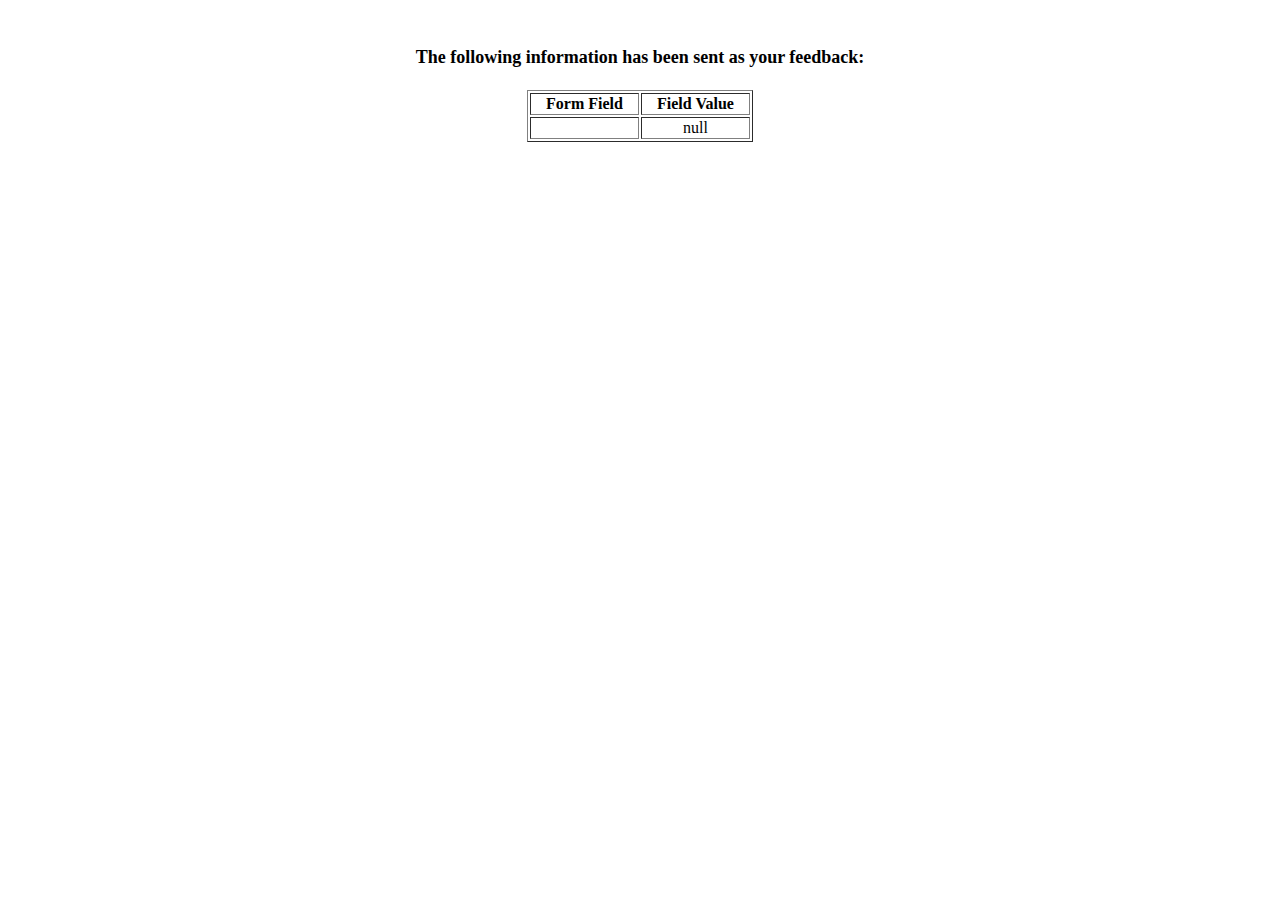
<file: show_data.html>
<html>
<head>
<title>Feedback Sent</title>
</head>
  <body>
  <p align=center>&nbsp;</p>
  <h1 align=center><font size="+1">The following information has been sent as your
    feedback:</font></h1>

    <table border="1" align=center width="226">
      <tr>
        <th align="center">Form Field</th>
        <th align="center">Field Value</th>
      </tr>

    <script language="javascript">
    var args = location.search.substr(1).split('&');
    for (var i = 0; i < args.length; ++i) {
      var parts = args[i].split('=');
      if (parts != null) {
        var field = parts[0];
        var value = parts[1];
        if (value == null) {
          value = "null"
        }
        else {
          value = '"' + unescape(value.replace(/\+/g, ' ')) + '"';
        }

        document.writeln('<tr><td align="center">' + field + '</td>');
        document.writeln('<td align="center">' + value + '</td></tr>');
      }
    }
    </script>

      <noscript>
      <tr><td>
      <p>You need to turn on Javascript in your browser.</p>

      <p>In Microsoft Internet Explorer 4 or greater:</p>
      <ul>
      <li>From the "Tools" menu (in IE 4, it's the "View" menu), select "Internet Options".</li>
      <li>Click on the "Security" tab.</li>
      <li>Click on the "Custom Level" button. (In IE 4, select "Custom"
      and then click on "Settings...".)</li>
      <li>Under "Active scripting" make sure "Enable" is selected.</li>
      </ul>

      <p>In Netscape version 4 or greater:</p>
      <ul>
      <li>From the <b>Edit</b> menu, select <b>Preferences</b>.</li>
      <li>In the <b>Category</b> list on the left, click on the word "Advanced".</li>
      <li>In the panel on the right, make sure "Enable JavaScript" is checked.</li>
      <li>Click the <b>OK</b> button.</li>
      </ul>

      </td></tr>
      </noscript>

    </table>
  </body>
</html>
</file>
<file: assets/styles/style_1.css>
/* selector general*/

* {
	margin: 0;
	padding: 0;
	list-style: none;
	text-decoration: none;
	border: none;
	outline: none;
    /* color: rgb(0, 0, 0); */
}
/* selector por etiqueta*/
header {
    margin: 2px 0px 0px 10px;
    height: 150px;
    background-image: url(../src/design1_image1.jpg);
    background-position: 0px 30%; 
    background-size:cover;
    border-radius: 20px 20px 0px 0px ;
    text-shadow:yellow 2px 2px 5px;
}

#menu {
    margin-top: 50px;
    background-color: white;
    height: 100%;
    width: 10%;
    margin-left: 5%;
    position:absolute;
    left:0
    
}
nav>a{
    display: block;
    margin-top: 30%;
}

#titulo{
    margin: 2px 0px 0px 10px;
    height: 30px;
    color: white;
    background-color: black; 
    background-size:cover;
    border-radius: 0px 0px 25px 25px ;
    border-style: solid; 
    font-size: large;
    text-align: center;

}

#logo{
    background-image: url(../src/logo.png);
    height: 75px;
    background-size: cover;
    width: 75px;
margin: 2px ;
padding: 2px;
background-color: aliceblue;
position: relative;
right: -80%;
top: -200%
}


#cuerpo, #about{
    margin: 0px 10% 0px 20%;
    margin-top: 40px;
}

article{
    margin-top: 4%;
}
img{
    max-width: 100%;
}

footer{
    visibility: hidden;
    display: none;
}
</file>
<file: assets/styles/style_2.css>
/* selector general*/

* {
	margin: 0;
	padding: 0;
	list-style: none;
	text-decoration: none;
	border: none;
	outline: none;
    /* color: rgb(0, 0, 0); */
}

header>h1{
    margin-left: 1%;
}

#banner {
    margin: 0.5% 1% 0px 1%;
    height: 150px;
    background-image: url(../src/design1_image1.jpg);
    background-position: 0px 30%; 
    background-size:cover;
    border-radius: 20px 20px 0px 0px ;
    border:1px solid #000; padding:8px;
}
#titulo{
    margin: 0.1% 1% 0px 1%;
    height: 30px;
    color: rgb(0, 0, 0);
    background-color: rgb(255, 255, 255); 
    background-size:cover;
    border-radius: 0px 0px 25px 25px ;
    border-style: solid; 
    font-size: large;
    text-align: center;
    border:1px solid #000; padding:8px;
}
#menu {
    position: absolute;
    right: 1%;
    top: 4%;
}
nav>a{
    color: aliceblue;
    border:1px solid #000; padding:8px;
    border-radius: 5px 5px 5px 5px ;
    display: inline;
    background-color: rgb(68, 114, 196);
}
nav>a.pressed{
    border:1px solid #000; padding:8px;
    background-color: limegreen;
}
nav, #cuerpo{
    display: inline-block;
}

#logo{
    background-image: url(../src/logo.png);
    height: 75px;
    background-size: cover;
    width: 75px;
    margin: 50px 10% 0px 0px;
    padding: 2px;
    background-color: aliceblue;
    position: absolute;
    left: 1%;
    display: inline-block;
}

#cuerpo, #about{
    margin: 0px 10% 0px 20%;
}
section, article, main>div{
    margin-top: 4%;
}
img{
    max-width: 100%;
}
footer{
    visibility: hidden;
    display: none;
}
</file>
<file: assets/styles/style_3.css>
* {
	margin: 0;
	padding: 0;
	list-style: none;
	text-decoration: none;
	border: none;
	outline: none;
    
}

#logo{
    background-image: url(../src/logo_blank.png);
    background-size: cover;
    margin: 50px 10% 0px 10px;
    width: 100px;
    height: 100px;
    padding: 2px;
    background-color: rgb(255, 255, 255);
    position:fixed;
    top: -50px;
    left: -0px;
    border-radius: 20px 20px 20px 20px ;
}



header{
    height: 100px;
    width: 99%;
    color: rgb(0, 0, 0);
    background-color: rgb(255, 255, 255); 
    background-size:cover;
    text-align: center;
    position: fixed;
    right: -10px;
    top: -10px;
    padding: 8px;
    margin: 8px;
    border-radius: 20px 20px 20px 20px ;
    border:1px solid black;
    -webkit-box-shadow: 5px 5px 15px 5px rgba(0,0,0,0.12); 
box-shadow: 5px 5px 15px 5px rgba(0,0,0,0.12);
}
h1{
    padding-top: 25px;
    font-size: 50px;
    color: rgb(243, 233, 86);
    -webkit-text-stroke: rgb(95, 164, 153) .9px;
}
img{
    max-width: 100%;
    border-radius: 0px 0px 25px 25px ;
}
#banner,#banner2, #banner3 {
    max-width: 100%;
    height: 700px;
    background-position: 0px 30%; 
    background-size:cover;
    margin-top: 105px;
    -webkit-box-shadow: 5px 5px 15px 5px rgba(0,0,0,0.12); 
box-shadow: 5px 5px 15px 5px rgba(0,0,0,0.12);
}
#banner{
    background-image: url(../src/design1_image1.jpg);
}
#banner2{
    background-image: url(../src/design1_image2.jpg);
}
#banner3{
    background-image: url(../src/img3.jpg);
}
div>nav#menu{
    position: fixed;
    right: 25px;
    top: 50px;
    justify-content: space-evenly;
}

a{
    color: black;
    display: absolute;
    font-size: 25px;
    margin-left: 50px;
    letter-spacing: 3px;
    justify-content: space-evenly;
    display:inline;

}
a:after{
    content: "";
    position: absolute;
    top: 25px;
    height: 2px;
    width: 6%;
    background: rgb(95, 164, 153);
    transform-origin: 35px;
    transform:scalex(0);
    transition: transform 0.2s ease-in-out;
}
a:hover:after{
    
    transform-origin: 35px;
    transform:scalex(4);
}


#titulo{
    margin-top: 40px;
    height: 30px;
    font-size: 34px;
    color: rgb(243, 233, 86);
    -webkit-text-stroke: rgb(95, 164, 153) .9px;
    background-color: rgb(255, 255, 255); 
    background-size:cover;
    text-align: center;
    

}
/*css usado en index*/
.contenido{
    font-size: 25px;
    margin-top: 100px;
    border-radius: 20px 20px 20px 20px ;
    border:1px solid black;
    margin: 100px 40% 100px 40%;
    padding: 30px 30px 30px 30px;
    background-color: rgb(255, 255, 255); 
    -webkit-box-shadow: 5px 5px 15px 5px rgba(0,0,0,0.34); 
    box-shadow: 5px 5px 15px 5px rgba(0,0,0,0.34);
}
.contenido:hover{
    transform: scale(1.2);
    transition: transform 0.2s ease-in-out;
    background-color: rgb(255, 255, 255); 
}


body{
    margin: 2px 2px 10% 2px;
}   

main>#lineaVertical{
    
    float:right;
    position: absolute;   
    right:50%;
    top: 110%;
    background-color: rgb(95, 164, 153);
    height: 700px;
    width: 1px;
    z-index: -1;
}



/*css para about*/
#about{
    margin-top: 60px;
}
#about>article{
    /* overflow: hidden; */
    font-size: 25px;
    width: 100%;
    margin-left: 20%;
    margin-top: 50px;
    width:60% ;
    justify-content: center;
    border-radius: 20px 20px 20px 20px ;
}
#about>article>h4{
    position:relative;
    right: -350px;
    width:200px;
    text-align: center;
    background-color: rgb(255, 255, 255); 
    -webkit-box-shadow: 5px 5px 15px 5px rgba(0,0,0,0.34); 
    box-shadow: 5px 5px 15px 5px rgba(0,0,0,0.34);
    border-radius: 20px 20px 20px 20px ;
    border:1px solid black;
    padding: 1%;
}
#about>article>p{
    display: none;
}
#about>article>h4:hover + p{
    display: block;
    margin-top: 20px;
    -webkit-box-shadow: 5px 5px 15px 5px rgba(0,0,0,0.34); 
    box-shadow: 5px 5px 15px 5px rgba(0,0,0,0.34);
    border-radius: 20px 20px 20px 20px ;
    border:1px solid black;
    padding: 1%;
}






/*css para contact*/
#contact>p{
    font-size: medium;
}

#letter{
    background-image: url(../icons/letter.png);
    background-size:cover;
    width: 40px;
    height: 40px;
    position: relative;
    top: -55px;
    right: -120px;
}

#contact:hover #letter{
    background-image: url(../icons/letter2.png);
    top: -65px;
    right: -120px;
}

footer, #contact{
    height: 10%;
    width: 100%;
    margin-left: 40%;
    margin-top: 10%;
    justify-content: center;
}
footer>ul>li>img{
    width: 60px;
    margin: 0 1px 0 1px;
}
footer>ul>li>img:hover{
    transform: scale(1.2);
    transition: transform 0.2s ease-in-out;
}
footer>ul>li{
    display: inline;
    
}
#divfooter{
    content: "";
    margin-bottom: 20px;
    width: 320px;
    height: 1px;
    background: rgb(95, 164, 153);
    -webkit-box-shadow: 5px 5px 15px 5px rgba(0,0,0,0.12); 
    box-shadow: 5px 5px 15px 5px rgba(0,0,0,0.12);
}
</file>
